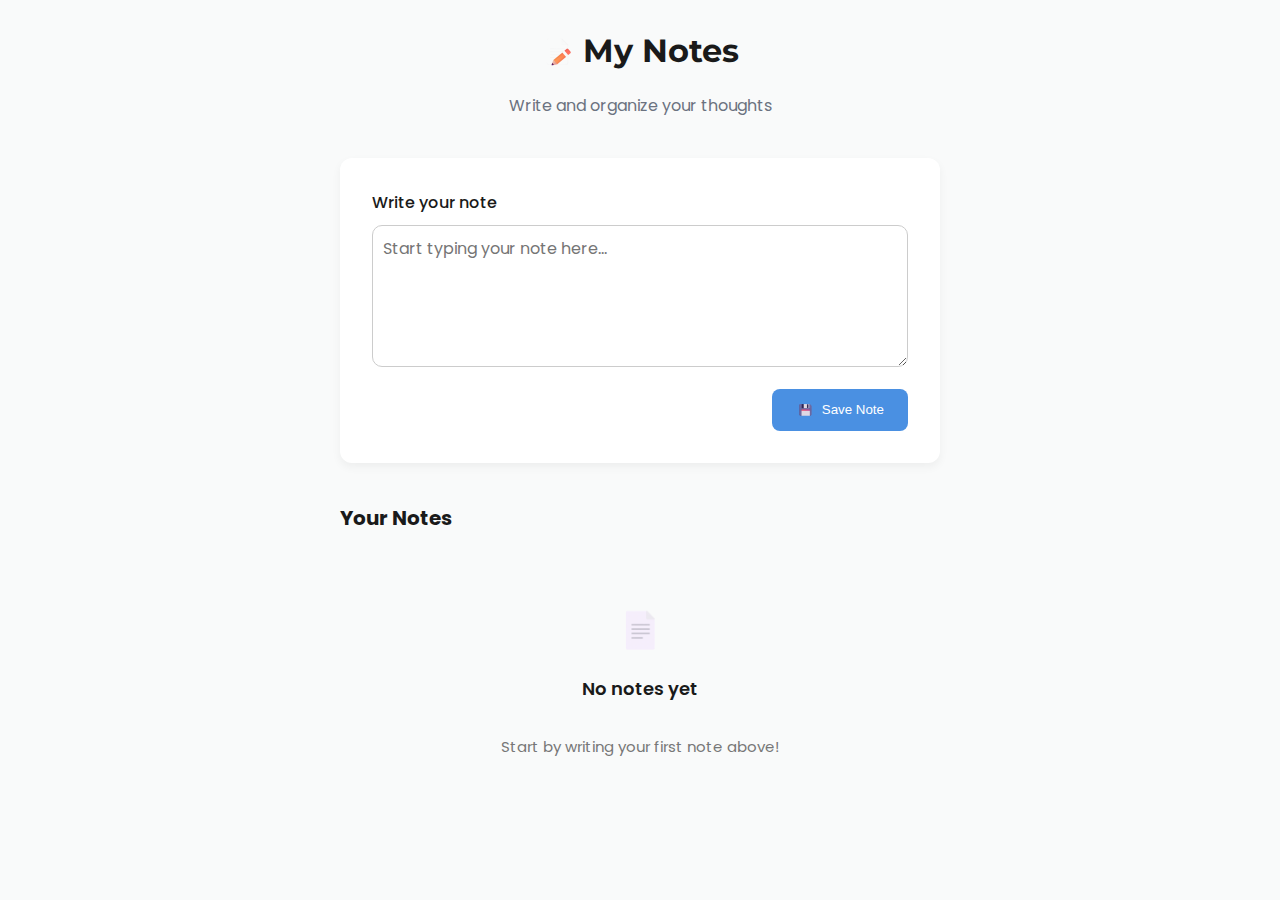
<file: index.html>
<!DOCTYPE html>
<html lang="en">
  <head>
    <meta charset="UTF-8" />
    <meta name="viewport" content="width=device-width, initial-scale=1.0" />
    <title>Note App</title>
    <link rel="stylesheet" href="css/main.css" />
    <link
      href="https://fonts.googleapis.com/css2?family=Montserrat:wght@700&family=Poppins:wght@300;400;500;600&display=swap"
      rel="stylesheet"
    />
  </head>
  <body class="page">
    <div class="page__background">
      <div class="layout">
        <!-- Header -->
        <header class="header">
          <div class="header__container">
            <img
              src="assets/icons/note__icon--write.png"
              alt="Write Icon"
              class="header__icon"
            />
            <h1 class="header__title">My Notes</h1>
          </div>
          <p class="header__subtitle">Write and organize your thoughts</p>
        </header>

        <!-- Note Input Section -->
        <main class="note">
          <div class="note__card">
            <label for="note" class="note__label">Write your note</label>
            <textarea
              id="note"
              class="note__input"
              placeholder="Start typing your note here..."
            ></textarea>
            <button class="note__button" id="saveNote">
              <img
                src="assets/icons/note__icon--save.png"
                alt="Save icon"
                class="note__icon"
              />
              Save Note
            </button>
          </div>

          <!-- Note List Section -->
          <section class="note__section">
            <h2 class="note__section-title">Your Notes</h2>
            <div class="note__list" id="noteList"></div>
          </section>

          <div class="note__empty" id="noteEmpty">
            <img
              src="assets/icons/note__icon--list.png"
              alt="Empty list"
              class="note__empty-icon"
            />
            <h3 class="note__empty-title">No notes yet</h3>
            <p class="note__empty-subtitle">
              Start by writing your first note above!
            </p>
          </div>
        </main>
      </div>
    </div>

    <script src="js/note-app.js"></script>
  </body>
</html>
</file>
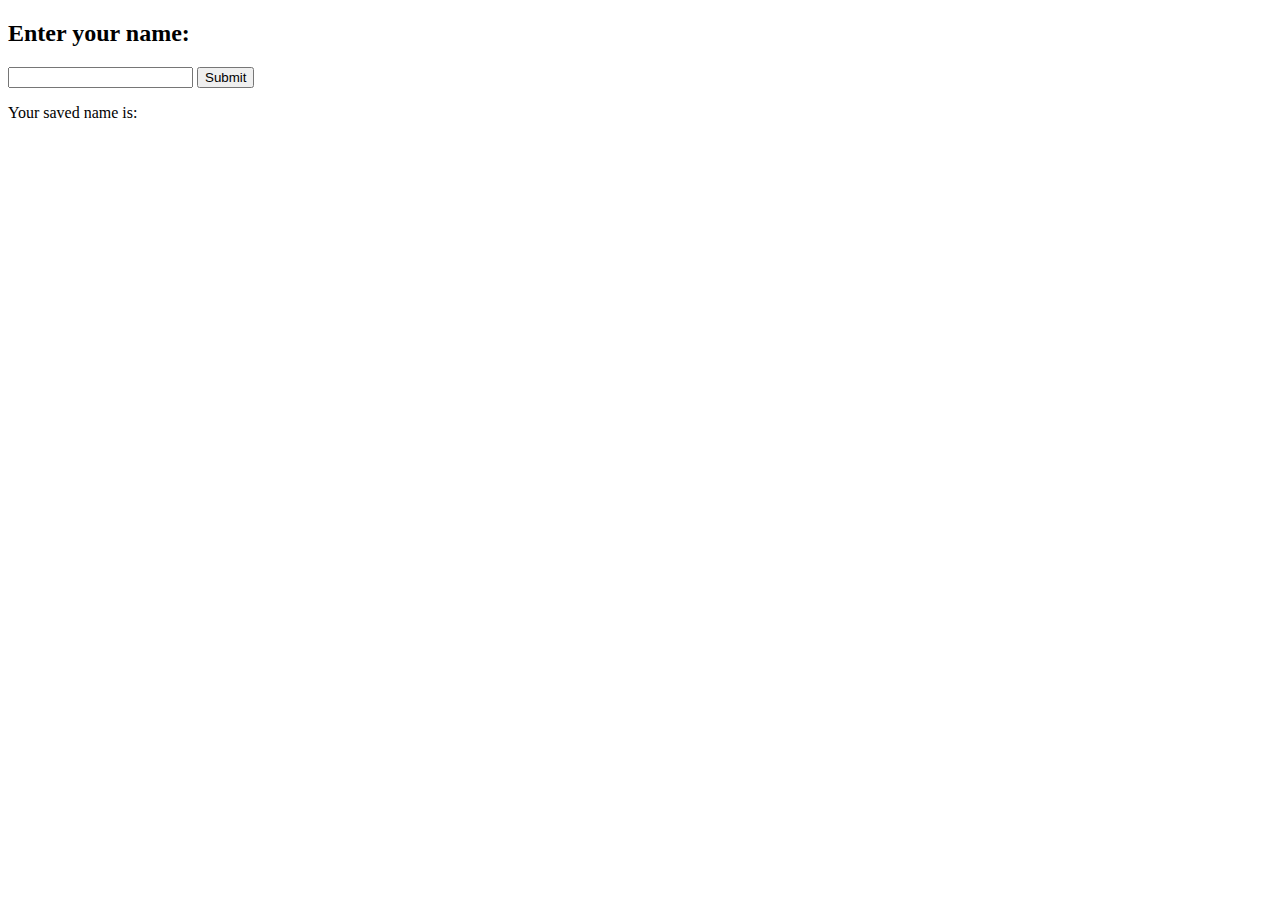
<file: javascripttraining.html>
<!DOCTYPE html>
<html lang="en">
  <head>
    <meta charset="UTF-8" />

    <!-- 3. Fetch API -->

    <!-- 
    
    <title>User List</title>
  </head>
  <body>
    <h1>List</h1>
    <ul id="userList"></ul>
    <script src="js/javascript-training.js"></script>
  </body>
</html> 

-->
    <title>LocalStorage</title>
  </head>
  <body>
    <h2>Enter your name:</h2>
    <input type="text" id="nameInput" />
    <button id="saveBtn">Submit</button>

    <p>Your saved name is: <span id="displayName"></span></p>

    <script src="js/javascript-training.js"></script>
  </body>
</html>
</file>
<file: css/main.css>
/* ---------------- HEADER ---------------- */
.header {
  text-align: center;
  margin-bottom: 40px;
}
.header__container {
  display: flex;
  justify-content: center;
  align-items: center;
  gap: 10px;
}
.header__icon {
  width: 32px;
  height: 32px;
}
.header__title {
  font-size: 32px;
  font-family: "Montserrat", sans-serif;
  color: #1a1a1a;
}
.header__subtitle {
  font-size: 16px;
  color: #6b7280;
  margin-top: 1px;
}

/* ---------------- NOTE ---------------- */
.note {
  margin: 40px auto;
  max-width: 600px;
  /* ---- Form ---- */
  /* ---- List ---- */
}
.note__card {
  background: #ffffff;
  border-radius: 12px;
  padding: 32px;
  box-shadow: 0 4px 10px rgba(0, 0, 0, 0.05);
}
.note__label {
  display: block;
  font-size: 16px;
  font-weight: 500;
  color: #1a1a1a;
  margin-bottom: 10px;
}
.note__input {
  width: 100%;
  font-size: 16px;
  border: 1px solid #ccc;
  border-radius: 10px;
  resize: vertical;
  margin-bottom: 15px;
  box-sizing: border-box;
  font-family: "Poppins", sans-serif;
  padding-top: 10px;
  padding-left: 10px;
  padding-bottom: 80px;
}
.note__button {
  background-color: #4a90e2;
  color: #ffffff;
  border: none;
  border-radius: 8px;
  padding: 12px 24px;
  display: flex;
  align-items: center;
  gap: 8px;
  cursor: pointer;
  margin-left: auto;
  transition: background-color 0.3s ease;
}
.note__button:hover {
  background-color: #3979c6;
}
.note__button img {
  width: 18px;
}
.note__section {
  margin-top: 40px;
}
.note__section-title {
  font-size: 20px;
  color: #1a1a1a;
  margin-bottom: 20px;
}
.note__list {
  display: flex;
  flex-direction: column;
  gap: 20px;
}
.note__item {
  background-color: #ffffff;
  padding: 16px 20px;
  border-radius: 10px;
  border-left: 4px solid #4a90e2;
  box-shadow: 0 2px 6px rgba(0, 0, 0, 0.05);
  position: relative;
}
.note__meta {
  font-size: 14px;
  color: #666;
  margin-bottom: 8px;
}
.note__delete {
  position: absolute;
  top: 16px;
  right: 16px;
  border: none;
  background: none;
  cursor: pointer;
  font-size: 18px;
}

.note__empty {
  display: none;
  flex-direction: column;
  align-items: center;
  justify-content: center;
  text-align: center;
  padding: 48px 0;
}
.note__empty-icon {
  width: 56px;
  height: 56px;
  opacity: 0.5;
}
.note__empty-title {
  font-size: 18px;
  font-weight: 600;
  color: #1a1a1a;
}
.note__empty-subtitle {
  font-size: 15px;
  font-weight: 400;
  color: #777777;
}

/* ---------------- RESPONSIVE ---------------- */
/* Tablets*/
@media screen and (max-width: 1024px) {
  .header__title {
    font-size: 28px;
  }
  .header__subtitle {
    font-size: 15px;
  }
  .note__card {
    padding: 28px;
  }
  .note__input {
    font-size: 15px;
  }
  .note__button {
    width: 100%;
    justify-content: center;
  }
  .note__section-title {
    font-size: 18px;
  }
}
/* Mobiles */
@media screen and (max-width: 430px) {
  .header__title {
    font-size: 24px;
  }
  .header__subtitle {
    font-size: 14px;
  }
  .note__card {
    padding: 20px;
  }
  .note__input {
    padding: 12px;
    font-size: 14px;
    min-height: 100px;
  }
  .note__button {
    padding: 12px;
    font-size: 14px;
    width: 100%;
    justify-content: center;
  }
  .note__section-title {
    font-size: 16px;
  }
}
html,
body {
  margin: 0;
  padding: 0;
  width: 100%;
  height: 100%;
  background-color: #fff8e6;
  font-family: "Poppins", sans-serif;
  overflow-x: hidden;
}

.page__background {
  background-color: #f9fafa;
  min-height: 100vh;
  display: flex;
  justify-content: center;
  align-items: flex-start;
  padding: 10px;
  box-sizing: border-box;
}

.layout {
  width: 100%;
  max-width: 1100px;
  padding: 0 24px;
  box-sizing: border-box;
}
@media screen and (max-width: 1024px) {
  .layout {
    padding: 0 20px;
  }
}
@media screen and (max-width: 430px) {
  .layout {
    padding: 0 16px;
  }
}

/*# sourceMappingURL=main.css.map */
</file>
